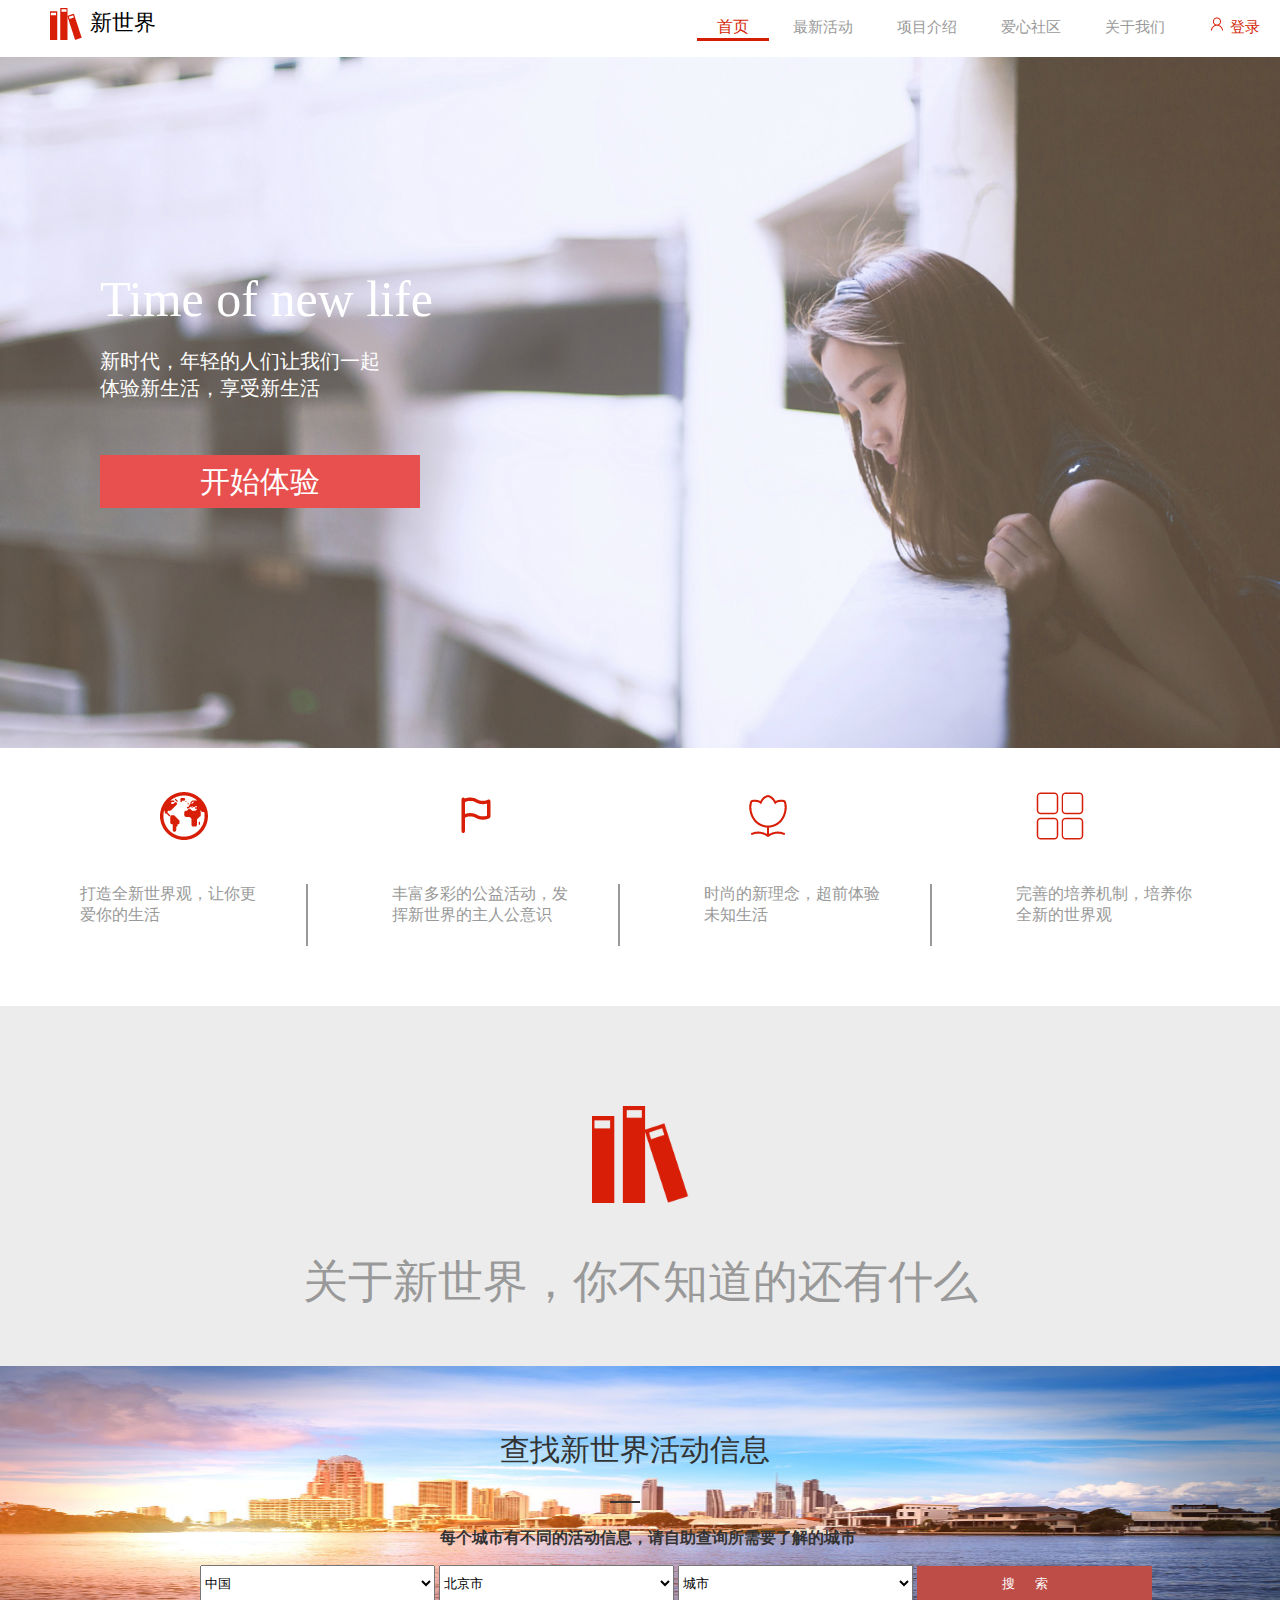
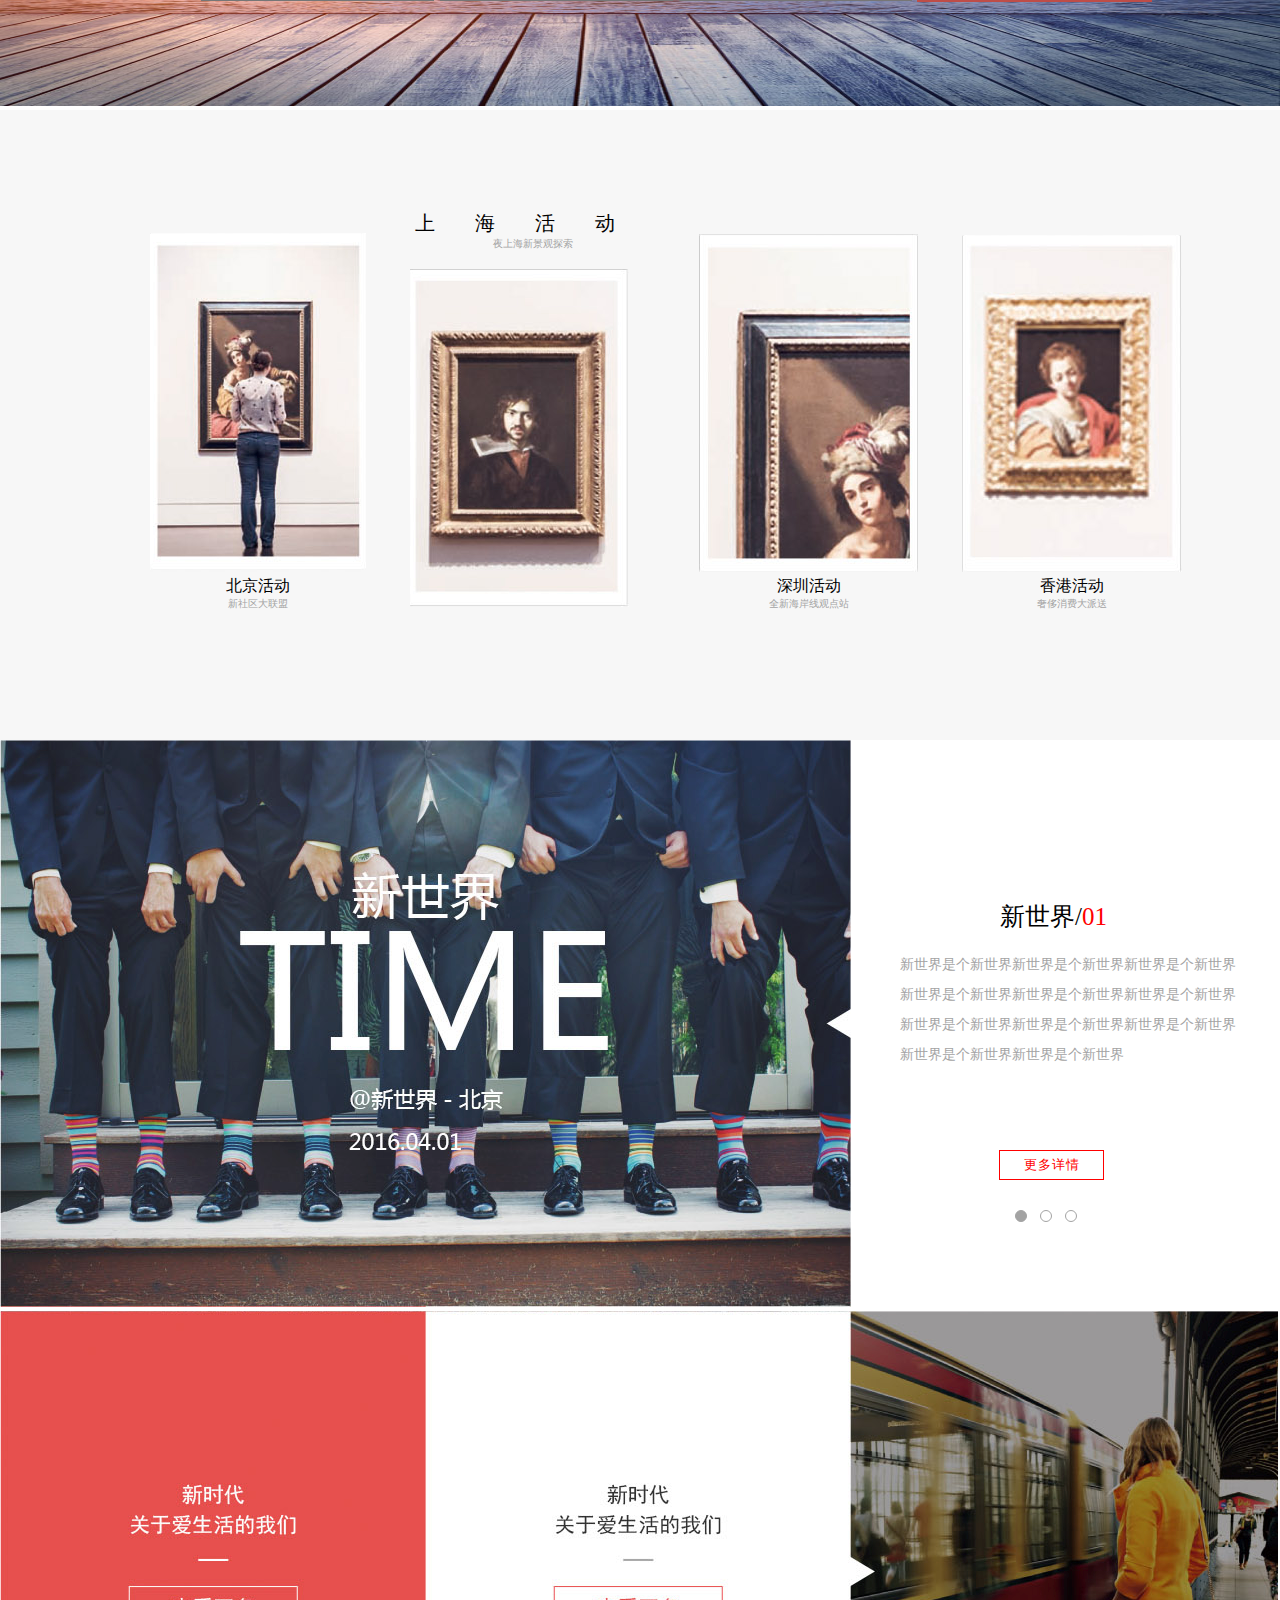
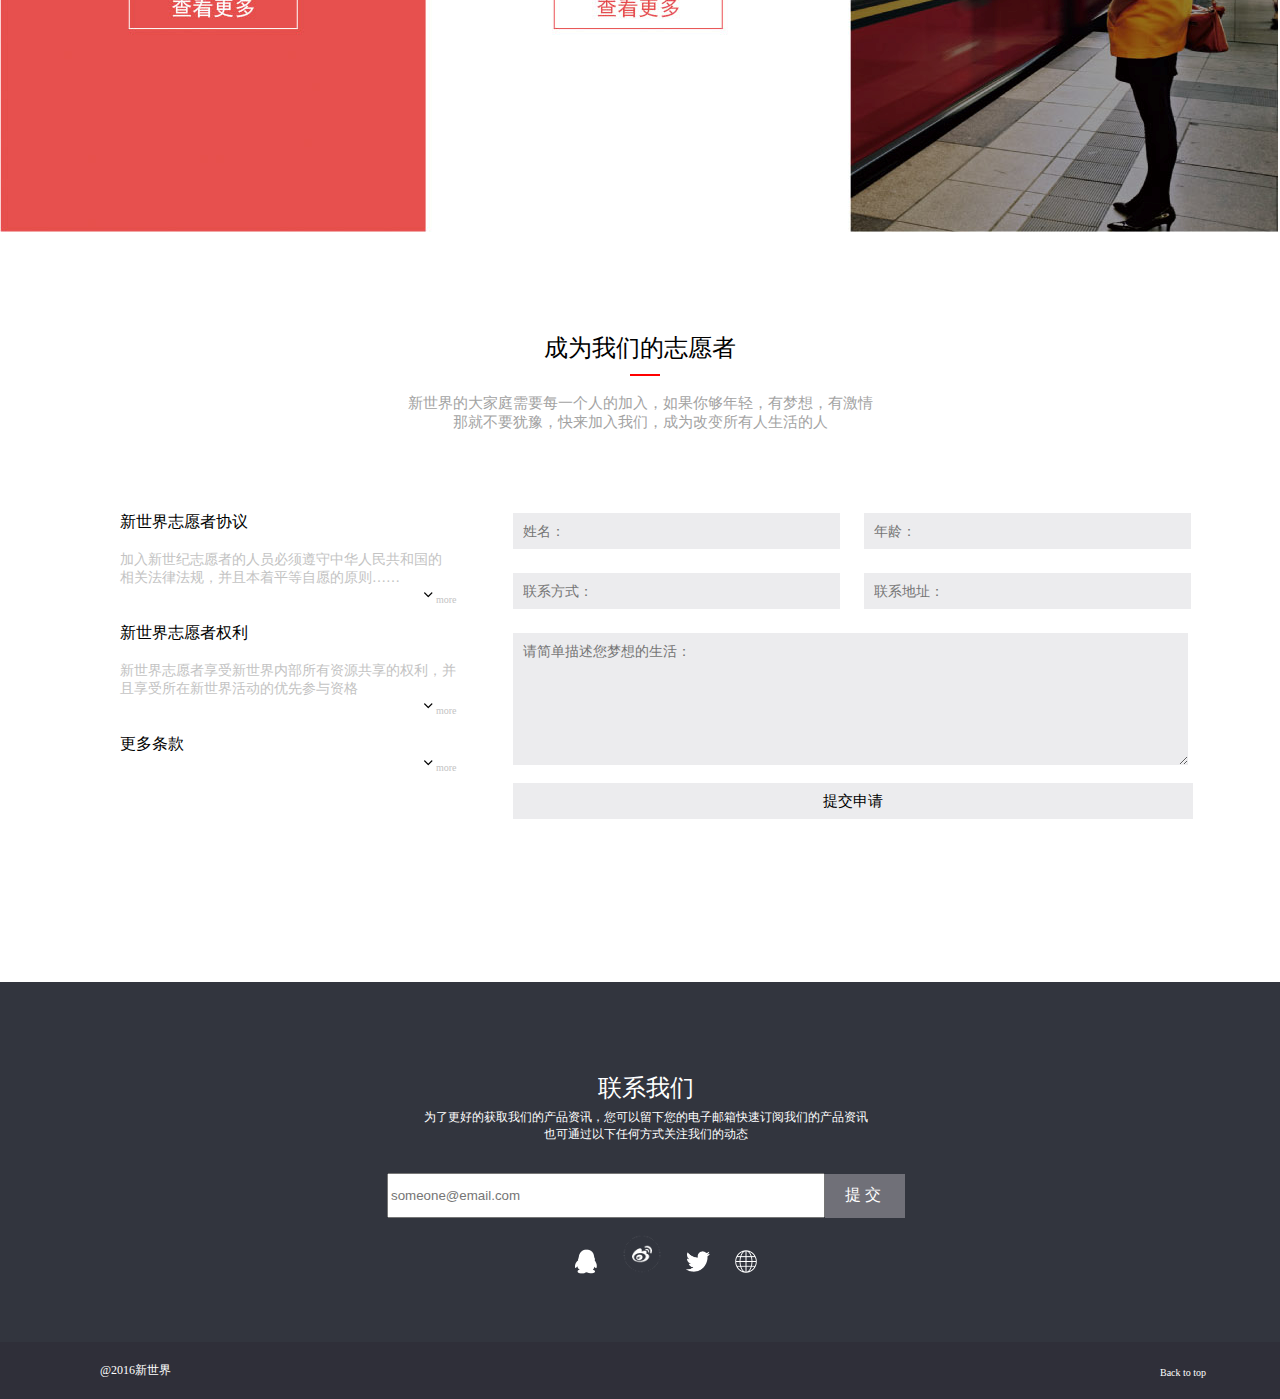
<file: mission_7/index.html>
<!DOCTYPE html>
<html lang="en">
<head>
	<meta charset="UTF-8">
	<title>新世界</title>
	<link rel="stylesheet" href="main.css">
</head>
<body>
	<div class="main">
		<div class="header">
			<img src="logo.png" alt="logo" class="logo"><span class="logo logo-word">新世界</span>
			<div class="nav">
				<ul class="nav-ul">
					<li class="home"><span class="home-word">首页</span></li>
					<li>最新活动</li>
					<li>项目介绍</li>
					<li>爱心社区</li>
					<li>关于我们</li>
					<li class="login"><img src="login.png" alt="login"><span class="login-word">登录</span></li>
				</ul>
			</div>
		</div>
		<div class="intro">
			<img src="mainpic.jpg" alt="mainpic" class="mainpic">
			<div class="word-block">
				<p class="mainpic-h">Time of new life</p>
				<p class="mainpic-p">新时代，年轻的人们让我们一起<br />体验新生活，享受新生活</p>
				<span class="mainpic-span">开始体验</span>
			</div>
			<div class="icon">
				<ul>
					<li><img src="map.png" alt="map"></li>
					<li><img src="banner.png" alt="banner"></li>
					<li><img src="flower.png" alt="flower"></li>
					<li><img src="grid.png" alt="grid"></li>
				</ul>
			</div>
			<div class="icon-word-block">
					<div class="icon-word">打造全新世界观，让你更爱你的生活</div>
					<div class="icon-word">丰富多彩的公益活动，发挥新世界的主人公意识</div>
					<div class="icon-word">时尚的新理念，超前体验未知生活</div>
					<div class="icon-word icon-word-noneborder">完善的培养机制，培养你全新的世界观</div>
			</div>
		</div>
		<div class="info">
			<div class="info-head">
				<img src="logo-lg.png" alt="logo">
				<p>关于新世界，你不知道的还有什么</p>
			</div>
			<div class="info-check">
				<img src="infopic.jpg" alt="infopic" class="infopic">
				<div class="info-check-word-block">
					<p class="info-check-word-block-p1">查找新世界活动信息</p>
					<div class="info-check-word-block-p2"></div>
					<p class="info-check-word-block-p3">每个城市有不同的活动信息，请自助查询所需要了解的城市</p>
					<div class="info-check-word-block-select">
						<select name="" id="">
							<option value="">中国</option>
						</select>
						<select name="" id="">
							<option value="">北京市</option>
							<option value="">天津市</option>
							<option value="">河北省</option>
							<option value="">陕西省</option>
							<option value="">内蒙古自治区</option>
							<option value="">辽宁省</option>
						</select>
						<select name="" id="">
							<option value="">城市</option>
						</select>
						<button>搜索</button>
					</div>
				</div>
			</div>

			<div class="info-activity">
				<div class="info-activity-subdiv">
					<img src="gallery01.jpg" alt="gallery01"><br />
					<div class="gallery01-h">北京活动</div><div class="gallery01-p">新社区大联盟</div>
				</div>
				<div class="info-activity-subdiv">
					<div class="gallery02-h">上海活动</div><div class="gallery02-p">夜上海新景观探索</div><br/>
					<img src="gallery02.jpg" alt="gallery02">
				</div>
				<div class="info-activity-subdiv">
					<img src="gallery03.jpg" alt="gallery03"><br/>
					<div class="gallery03-h">深圳活动</div><div class="gallery03-p">全新海岸线观点站</div>
				</div>
				<div class="info-activity-subdiv">
					<img src="gallery04.jpg" alt="gallery04"><br/>
					<div class="gallery04-h">香港活动</div><div class="gallery04-p">奢侈消费大派送</div>
				</div>
			</div>

			<div class="info-mainpromote">
				<img src="mainpromote.jpg" alt="mainpromotepic">
				<span class="mainpromote-describe">
					<span class="mainpromote-describe-h">新世界/<span style="color:red;">01</span></span><br/>
					<span class="mainpromote-describe-p">新世界是个新世界新世界是个新世界新世界是个新世界<br/>新世界是个新世界新世界是个新世界新世界是个新世界<br/>新世界是个新世界新世界是个新世界新世界是个新世界<br/>新世界是个新世界新世界是个新世界</span>
				</span>
				<button class="info-mainpromote-button">更多详情</button>
				<span class="dot"></span>
				<span class="emptydot1"></span>
				<span class="emptydot2"></span>
			</div>
			<div class="info-subpromote">
				<img src="subpromote.jpg" alt="subpromote">
			</div>
		</div>
		<div class="volunteer">
			<div class="volunteer-head">
				<span class="volunteer-head-h">成为我们的志愿者</span><br/>
				<span class="volunteer-head-line"></span><br/>
				<span class="volunteer-head-p">新世界的大家庭需要每一个人的加入，如果你够年轻，有梦想，有激情<br/>那就不要犹豫，快来加入我们，成为改变所有人生活的人</span>
			</div>

			<div class="volunteer-left">
				<span class="volunteer-left-top">
					<div class="volunteer-left-top-h">新世界志愿者协议</div><br/>
					<div class="volunteer-left-top-p">加入新世纪志愿者的人员必须遵守中华人民共和国的<br/>相关法律法规，并且本着平等自愿的原则……</div>
					<div class="volunteer-left-top-footer"><img class="xiala" src="下拉.png" alt="下拉">more</div><br/>
				</span>
				<span class="volunteer-left-middle">
					<div class="volunteer-left-top-h">新世界志愿者权利</div><br/>
					<div class="volunteer-left-top-p">新世界志愿者享受新世界内部所有资源共享的权利，并<br/>且享受所在新世界活动的优先参与资格</div>
					<div class="volunteer-left-top-footer"><img class="xiala" src="下拉.png" alt="下拉">more</div><br/>
				</span>
				<span class="volunteer-left-bottom">
					<div class="volunteer-left-top-h">更多条款</div>
					<div class="volunteer-left-top-footer"><img class="xiala" src="下拉.png" alt="下拉">more</div>
				</span>
			</div>

			<table>
				<tr>
					<td><input type="text" placeholder="姓名："></td>
					<td><input type="text" placeholder="年龄："></td>
				</tr>
				<tr>
					<td><input type="text" placeholder="联系方式："></td>
					<td><input type="text" placeholder="联系地址："></td>
				</tr>
				<tr>
					<td colspan="2"><textarea name="" id="" cols="50" rows="7" placeholder="请简单描述您梦想的生活："></textarea></td>
				</tr>
				<tr>
					<td colspan="2"><button>提交申请</button></td>
				</tr>
			</table>
		</div>
		<div class="contact">
			<div class="contact-wordblock">
				<div class="contact-h">联系我们</div>
				<div class="contact-p">为了更好的获取我们的产品资讯，您可以留下您的电子邮箱快速订阅我们的产品资讯<br/>也可通过以下任何方式关注我们的动态</div>
				<input class="contact-input" type="text" placeholder="someone@email.com"><button class="contact-button">提交</button>

				<ul>
					<li class="contact-li"><img class="contact-img" src="QQ.png" alt="qq"></li>
					<li class="contact-li"><img class="contact-img weibo" src="weibo.png" alt="weibo"></li>
					<li class="contact-li"><img class="contact-img" src="twitter.png" alt="twitter"></li>
					<li class="contact-li"><img class="contact-img" src="internet.png" alt="internet"></li>
				</ul>
			</div>

		</div>
		<div class="footer">
			<span class="footer-p1">@2016新世界</span>
			<span class="footer-p2">Back to top</span>
		</div>
	</div>
</body>
</html>
</file>
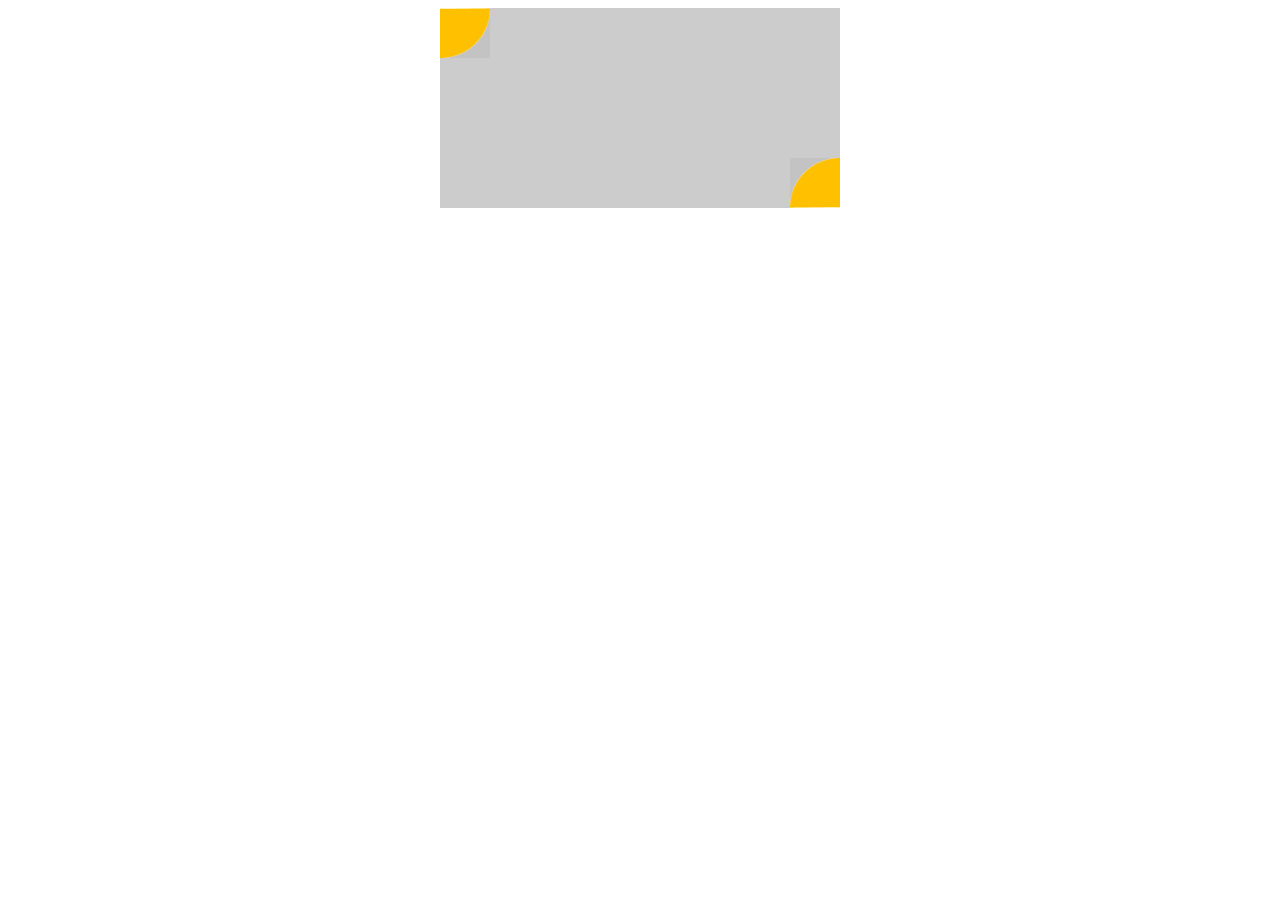
<file: mission_4.html>
<!DOCTYPE html>
<html lang="en">
<head>
	<meta charset="UTF-8">
	<title>task_1_4_1</title>

	<style>
		#container {
			background-color: #ccc;
			width: 400px;
			height: 200px;
			margin: auto;
			position: relative;
		}

		.img1 {
			position: absolute;
			left: 350px;
			top: 150px;
		}

		.img2 {
			position: absolute;
		}

		.img1,
		.img2 {
			width: 50px;
			height: 50px;
		}
	</style>
</head>
<body>
	<div id="container">
		<img src="001.jpg" alt="001" class="img1">
		<img src="002.jpg" alt="002" class="img2">
	</div>
</body>
</html>
</file>
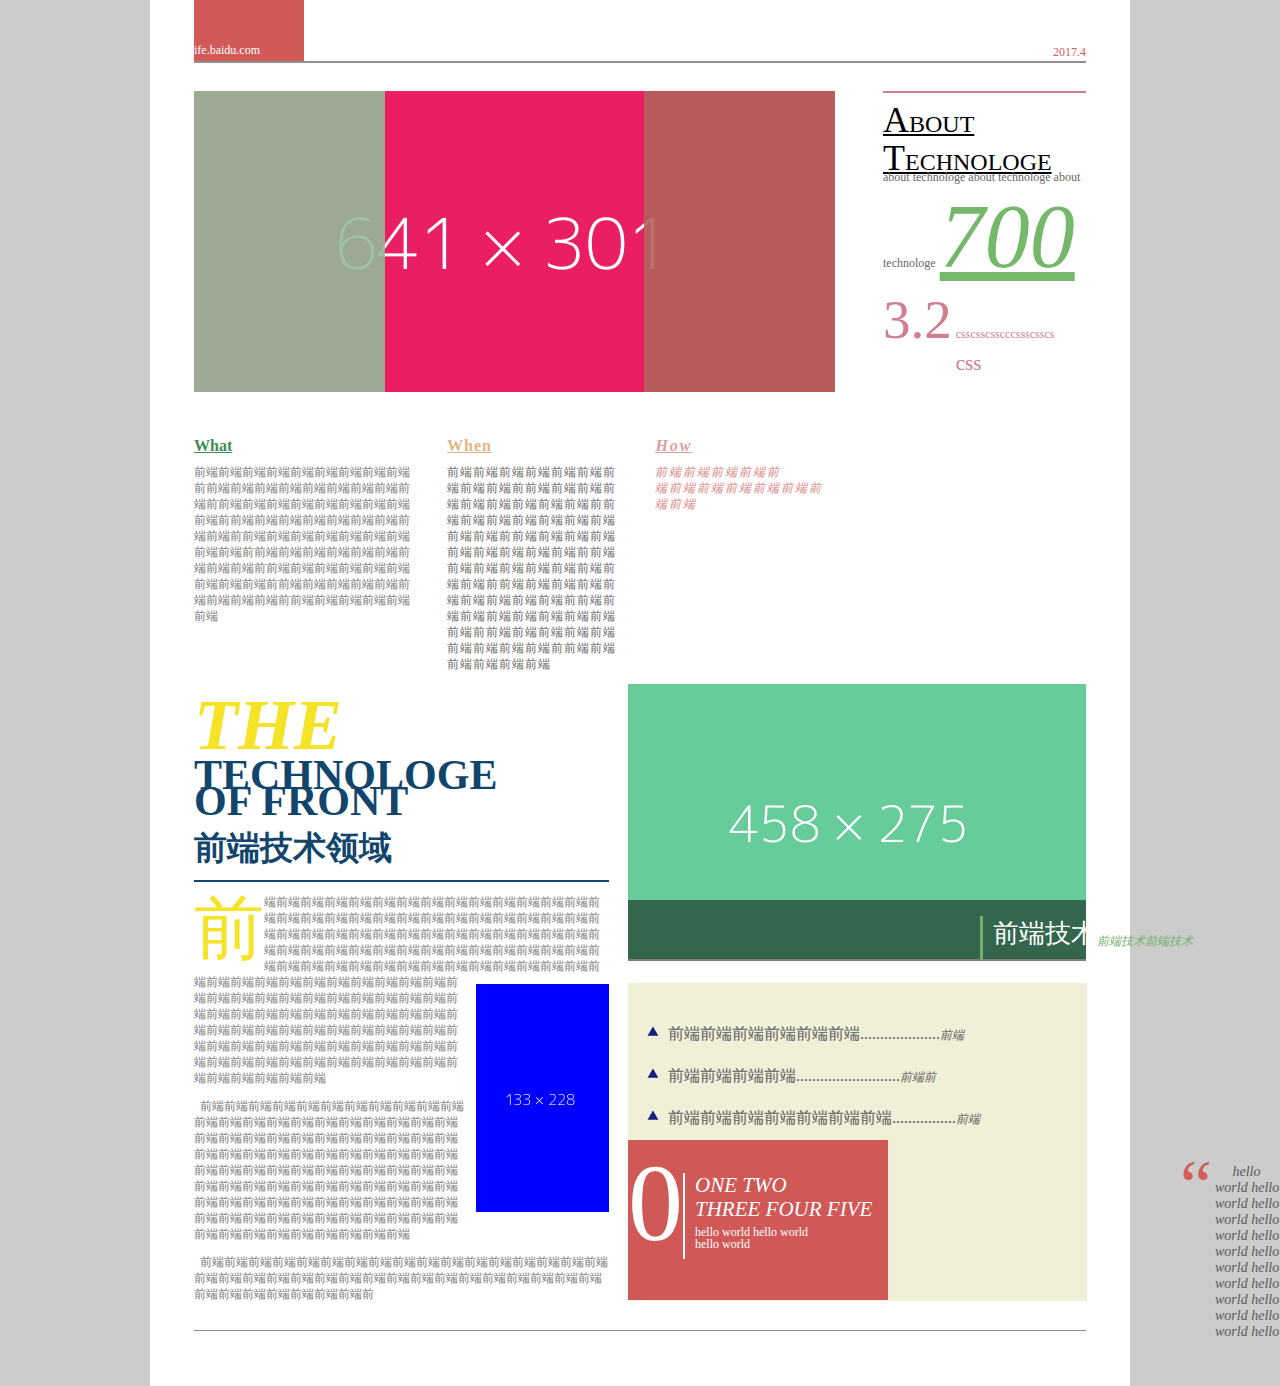
<file: mission_6/mission_6.html>
<!DOCTYPE html>
<html lang="en">
<head>
	<meta charset="UTF-8">
	<title>paper</title>
	<style>
		body {
			margin: 0;
			background-color: #ccc;
		}

		.background-container {
			background-color: white;
			width: 980px;
			height: 1386px;
			margin: 0 auto;
		}

		.content-container {
			width: 892px;
			height: 1386px;
			margin: 0 44px;
		}

		.header {
			position: relative;
		}

		.header-rec {
			display: block;
			width: 110px;
			height: 61px;
			background-color: #d15a59;
		}

		.header-line {
			display: block;
			width: 892px;
			height: 2px;
			background-color: #938e8c;
		}

		.header-lword {
			font-size: 12px;
			color: #ffffff;
			font-family: SimHei;
			line-height: 100px;
		}

		.header-rword {
			font-size: 12px;
			color: #d45d5c;
			font-family: SimHei;
			float: right;
			position: absolute;
			right: 0;
			top: 45px;
		}

		.top {
			margin-top: 28px;
			position: relative;
		}

		.top-lpic {
			display: block;
			width: 191px;
			height: 301px;
			background-color: #95b898;
			opacity: 0.9;
			position: absolute;
			top: 0px;
		}

		.top-rpic {
			display: block;
			width: 191px;
			height: 301px;
			background-color: #b2625e;
			opacity: 0.9;
			position: absolute;
			float: right;
			top: 0px;
			left: 450px;
		}

		.top-right {
			top: 0px;
			width: 203px;
			height: 301px;
			position: absolute;
			float: right;
			right: 0;
		}

		.top-line {
			display: block;
			width: 203px;
			height: 2px;
			background-color: #cc8091;
			float: right;
			position: absolute;
			top: 0px;
			right: 0px;
		}

		.top-h {
			font-size: 24px;
			color: #000000;
			font-family: "Microsoft YaHei";
			text-decoration: underline;
			line-height: 10px;
			margin-bottom: 0px;	
		}

		.top-h:first-letter {
			font-size: 1.5em;
		}

		.top-text_1 {
			font-size: 12px;
			color: #676767;
			font-family: "KaiTi";
			line-height: 10px;
			margin-top:0px;
		}

		.top-text_2 {
			font-size: 90px;
			color: #75b86b;
			font-family: "Microsoft YaHei";
			text-decoration: underline;
			font-style: oblique;
		}

		.top-text_3 {
			font-size: 55px;
			color: #cc8091;
			font-family: "Microsoft YaHei";
		}

		.top-text_4 {
			font-size: 21px;
			color: #cc8091;
			font-family: "Microsoft YaHei";
			position: absolute;
			top: 260px;
		}

		.top-text_5 {
			font-size: 12px;
			color: #cc8091;
			font-family: "Microsoft YaHei";
		}

		.middle {
			width: 100%;
			position: relative;
			overflow: hidden;
		}

		.col-4 {
			width: 25%;
			font-size: 12px;
			color: #767777;
			font-family: "SimSun";
			line-height: 16px;
			float: left;
			padding-right: 30px;
			
		}

		.middle-head1 {
			display: block;
			font-size: 16px;
			color: #418c59;
			font-family: "Microsoft YaHei";
			font-weight: bold;
			text-decoration: underline;
			margin: 30px 0 10px 0;
		}

		.col-31 {
			width: 20%;
			font-size: 12px;
			color: #231815;
			font-family: "Microsoft YaHei";
			line-height: 16px;
			opacity: 0.7;
			float: left;
			padding-right: 30px;
			letter-spacing: 1px;
		}

		.middle-head2 {
			display: block;
			font-size: 16px;
			color: #d2994f;
			font-family: "Microsoft YaHei";
			font-weight: bold;
			text-decoration: underline;
			margin: 30px 0 10px 0;
		}

		.col-32 {
			width: 20%;
			font-size: 12px;
			color: #cd4a48;
			font-family: "Microsoft YaHei";
			line-height: 16px;
			font-style: oblique;
			opacity: 0.7;
			float: left;
			padding-right: 30px;
			letter-spacing: 2px;
		}

		.middle-head3 {
			display: block;
			font-size: 16px;
			color: #cc7680;
			font-family: "Microsoft YaHei";
			font-weight: bold;
			text-decoration: underline;
			margin: 30px 0 10px 0;
		}

		.bottom-left {
			width: 415px;
			float: left;
		}

		.the {
			font-size: 72px;
			color: #f5e327;
			font-family: "SimHei";
			font-weight: bold;
			font-style: oblique;
		}

		.after-the {
			font-size: 42px;
			color: #11456b;
			font-family: "SimHei";
			font-weight: bold;
			line-height: 16px;
		}

		.after-after-the {
			font-size: 33px;
			color: #11456b;
			font-family: "SimHei";
			font-weight: bold;
			margin-top: 7px;
			margin-bottom: 9px;
		}

		.bottom {
		}

		.bottom-left-line {
			display: block;
			width: 415px;
			height: 2px;
			background-color: #11456b;
		}

		.bottom-left-p {
			font-size: 12px;
			color: #767777;
			font-family: "SimSun";
			line-height: 16px;
		}

		.bottom-left-p-large {
			font-size: 70px;
			font-family: "Microsoft YaHei";
			color: #f5e327;
			float: left;
			line-height: 1em;
		}

		.bottom-left-pic {
			float: right;
			top: -100px;
			margin: 10px 0 10px 10px;
		}

		.bottom-right {
			float: right;
			width: 458px;
		}

		.bottom-right-onpic {
			display: block;
			width: 458px;
			height: 61px;
			background-color: #000000;
			opacity: 0.5;
			position: absolute;
			top: 900px;
		}

		.bottom-right-onpic-word {
			position: absolute;
			top: 900px;
			left: 980px;
		}

		.bottom-right-onpic-word-line {
			display: block;
			width: 3px;
			height: 44px;
			background-color: #72b16a;
			float: left;
		}

		.bottom-right-onpic-word-h1 {
			display: block;
			font-size: 26px;
			color: #ffffff;
			font-family: "Microsoft YaHei";
			float: left;
			margin-left: 10px;
		}

		.bottom-right-onpic-word-h2 {
			font-size: 12px;
			color: #72b16a;
			font-style: oblique;
			font-family: "Microsoft YaHei";
			letter-spacing: 140%;
			float: left;
			line-height: 50px;
		}

		.bottom-right-bottom {
			margin-top: 20px;
			width: 459px;
			height: 318px;
			background-color: #f0f0d9;
		}

		.bottom-right-bottom-ul {
			position: absolute;
			margin-top: 20px;
		}

		.bottom-right-bottom-li {
			list-style-image: url(triangle.png);
			font-size: 16px;
			color: #5a5b5b;
			font-family: "SimSun";
			margin: 20px 0;
		}

		.bottom-right-bottom-afterli {
			font-size: 12px;
			color: #5a5b5b;
			font-family: "SimSun";
			font-style: oblique;
		}

		.bottom-right-bottom-square {
			width: 260px;
			height: 160px;
			background-color: #d05958;
			position: absolute;
			margin-top: 157px;
			float: left;
		}

		.bottom-square-0 {
			font-size: 110px;
			color: #ffffff;
			font-family: "Microsoft YaHei";
			float: left;
		}

		.bottom-square-pipeline {
			width: 2px;
			height: 86px;
			background-color: #ffffff;
			display: block;
			float: left;
			margin-top: 33px;
		}

		.bottom-square-num {
			font-size: 21px;
			color: #ffffff;
			font-family: "SimHei";
			font-style: oblique;
			line-height: 24px;
			float: left;
			margin-top: 33px;
			margin-left: 10px;
		}

		.bottom-square-helloworld {
			font-size: 12px;
			font-family: "SimHei";
			color: #ffffff;
			line-height: 12px;
			float: left;
			margin-top: 5px;
			margin-left: 10px;
		}

		.helloworld {
			font-size: 14px;
			color: #5a5b5b;
			font-family: "SimHei";
			font-style: oblique;
			line-height: 16px;
			position: absolute;
			top: 1150px;
			left: 1215px;
		}

		.yinhao-1 {
			font-size: 72px;
			color: #d45d5c;
			font-family: "SimHei";
			position: absolute;
			top: 1145px;
			left: 1180px;
		}

		.yinhao-2 {
			font-size: 72px;
			color: #d45d5c;
			font-family: "SimHei";
			position: absolute;
			top: 1245px;
			left: 1350px;
		}

		.footer-line {
			display: block;
			width: 892px;
			height: 1px;
			background-color: #938e8c;
			position: absolute;
			top: 1330px;
		}

		.footer-word {
			font-size: 12px;
			color: #d45d5c;
			font-family: "SimHei";
			position: absolute;
			top: 1332px;
			left: 1320px;
		}
	</style>
</head>
<body>
	<div class="background-container">
		<div class="content-container">
			<div class="header">
				<span class="header-rec">
					<span class="header-lword">ife.baidu.com</span>
				</span>
				<span class="header-rword">2017.4</span>
				<span class="header-line"></span>
			</div>
			<div class="top">
				<div class="top-pic">
					<img src="001.png" alt="001.png">
					<span class="top-lpic"></span>
					<span class="top-rpic"></span>
				</div>
				<span class="top-line"></span>
				<div class="top-right">
					<p class="top-h">ABOUT</p>
					<p class="top-h">TECHNOLOGE</p>
					<span class="top-text_1">about technologe about technologe about technologe</span>
					<span class="top-text_2">700</span>
					<span class="top-text_3">3.2</span>
					<span class="top-text_4">css</span>
					<span class="top-text_5">csscsscsscccssscsscs</span>
				</div>
			</div>
			<div class="middle">
				<p class="col-4"><span class="middle-head1">What</span>前端前端前端前端前端前端前端前端前端前前端前端前端前端前端前端前端前端前端前前端前端前端前端前端前端前端前端前端前前端前端前端前端前端前端前端前端前端前前端前端前端前端前端前端前端前端前端前前端前端前端前端前端前端前端前端前端前前端前端前端前端前端前端前端前端前端前前端前端前端前端前端前端前端前端前端前前端前端前端前端前端前端</p>
				<p class="col-31"><span class="middle-head2">When</span>前端前端前端前端前端前端前端前端前端前前端前端前端前端前端前端前端前端前端前前端前端前端前端前端前端前端前端前端前前端前端前端前端前端前端前端前端前端前前端前端前端前端前端前端前端前端前端前前端前端前端前端前端前端前端前端前端前前端前端前端前端前端前端前端前端前端前前端前端前端前端前端前端前端前端前端前前端前端前端前端前端前端</p>
				<p class="col-32"><span class="middle-head3">How</span>前端前端前端前端前<br/>端前端前端前端前端前端前端前端</p>
			</div>
			<div class="bottom">
				<div class="bottom-left">
					<span class="the">THE </span><span class="after-the">TECHNOLOGE <br />OF FRONT</span>
					<p class="after-after-the">前端技术领域</p>
					<span class="bottom-left-line"></span>
					<p class="bottom-left-p"><span class="bottom-left-p-large">前</span>端前端前端前端前端前端前端前端前端前端前端前端前端前端前端前端前端前端前端前端前端前端前端前端前端前端前端前端前端前端前端前端前端前端前端前端前端前端前端前端前端前端前端前端前端前端前端前端前端前端前端前端前端前端前端前端前端前端前端前端前端前端前端前端前端前端前端前端前端前端前端前端前端<img class="bottom-left-pic" src="003.png" alt="003.png">前端前端前端前端前端前端前端前端前端前端前端前端前端前端前端前端前端前端前端前端前端前端前端前端前端前端前端前端前端前端前端前端前端前端前端前端前端前端前端前端前端前端前端前端前端前端前端前端前端前端前端前端前端前端前端前端前端前端前端前端前端前端前端前端前端前端前端前端前端</p>
					<p class="bottom-left-p">&nbsp;&nbsp;前端前端前端前端前端前端前端前端前端前端前端前端前端前端前端前端前端前端前端前端前端前端前端前端前端前端前端前端前端前端前端前端前端前端前端前端前端前端前端前端前端前端前端前端前端前端前端前端前端前端前端前端前端前端前端前端前端前端前端前端前端前端前端前端前端前端前端前端前端前端前端前端前端前端前端前端前端前端前端前端前端前端前端前端前端前端前端前端前端前端前端前端前端前端前端前端前端</p>
					<p class="bottom-left-p">&nbsp;&nbsp;前端前端前端前端前端前端前端前端前端前端前端前端前端前端前端前端前端前端前端前端前端前端前端前端前端前端前端前端前端前端前端前端前端前端前端前端前端前端前端前端前端前</p>
				</div>
				<div class="bottom-right">
					<img src="002.png" alt="002.png">
					<span class="bottom-right-onpic"></span>
					<p class="bottom-right-onpic-word"><span class="bottom-right-onpic-word-line"></span><span class="bottom-right-onpic-word-h1">前端技术</span><span class="bottom-right-onpic-word-h2">前端技术前端技术</span></p>

					<div class="bottom-right-bottom">
						<ul class="bottom-right-bottom-ul">
							<li class="bottom-right-bottom-li">前端前端前端前端前端前端....................<span class="bottom-right-bottom-afterli">前端</span></li>
							<li class="bottom-right-bottom-li">前端前端前端前端..........................<span class="bottom-right-bottom-afterli">前端前</span></li>
							<li class="bottom-right-bottom-li">前端前端前端前端前端前端前端................<span class="bottom-right-bottom-afterli">前端</span></li>
						</ul>

						<div class="bottom-right-bottom-square">
							<span class="bottom-square-0">0</span>
							<span class="bottom-square-pipeline"></span>
							<span class="bottom-square-num">ONE TWO <br />THREE FOUR FIVE</span>
							<span class="bottom-square-helloworld">hello world hello world <br />hello world</span>
						</div>
							<p class="helloworld">&nbsp;&nbsp;&nbsp;&nbsp;&nbsp;hello world hello <br/>world hello world hello <br/>world hello world hello <br/>world hello world hello <br/>world hello world hello <br/>world hello</p>
							<span class="yinhao-1">“</span>
							<span class="yinhao-2">”</span>
					</div>
				</div>
			</div>
			<div class="footer">
				<span class="footer-line"></span>
				<span class="footer-word">ife.baidu.com</span>
			</div>
		</div>
	</div>
</body>
</html>
</file>
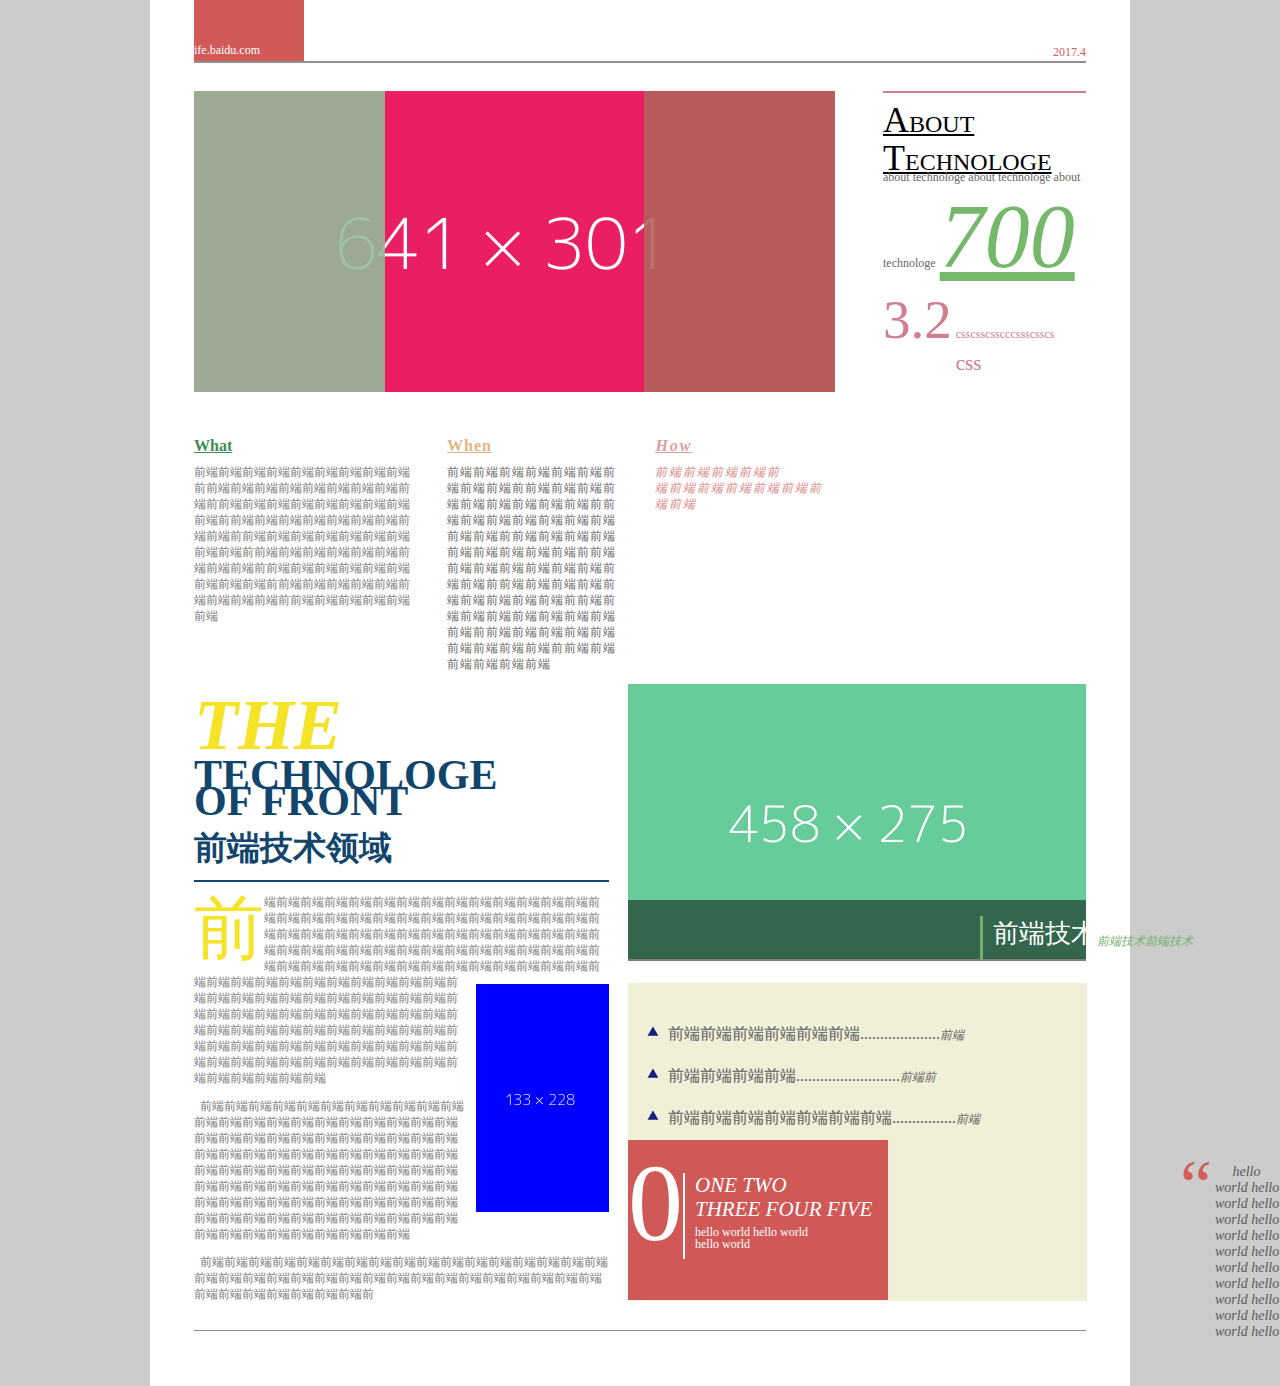
<file: mission_6/paper.html>
<!DOCTYPE html>
<html lang="en">
<head>
	<meta charset="UTF-8">
	<title>paper</title>
	<style>
		body {
			margin: 0;
			background-color: #ccc;
		}

		.background-container {
			background-color: white;
			width: 980px;
			height: 1386px;
			margin: 0 auto;
		}

		.content-container {
			width: 892px;
			height: 1386px;
			margin: 0 44px;
		}

		.header {
			position: relative;
		}

		.header-rec {
			display: block;
			width: 110px;
			height: 61px;
			background-color: #d15a59;
		}

		.header-line {
			display: block;
			width: 892px;
			height: 2px;
			background-color: #938e8c;
		}

		.header-lword {
			font-size: 12px;
			color: #ffffff;
			font-family: SimHei;
			line-height: 100px;
		}

		.header-rword {
			font-size: 12px;
			color: #d45d5c;
			font-family: SimHei;
			float: right;
			position: absolute;
			right: 0;
			top: 45px;
		}

		.top {
			margin-top: 28px;
			position: relative;
		}

		.top-lpic {
			display: block;
			width: 191px;
			height: 301px;
			background-color: #95b898;
			opacity: 0.9;
			position: absolute;
			top: 0px;
		}

		.top-rpic {
			display: block;
			width: 191px;
			height: 301px;
			background-color: #b2625e;
			opacity: 0.9;
			position: absolute;
			float: right;
			top: 0px;
			left: 450px;
		}

		.top-right {
			top: 0px;
			width: 203px;
			height: 301px;
			position: absolute;
			float: right;
			right: 0;
		}

		.top-line {
			display: block;
			width: 203px;
			height: 2px;
			background-color: #cc8091;
			float: right;
			position: absolute;
			top: 0px;
			right: 0px;
		}

		.top-h {
			font-size: 24px;
			color: #000000;
			font-family: "Microsoft YaHei";
			text-decoration: underline;
			line-height: 10px;
			margin-bottom: 0px;	
		}

		.top-h:first-letter {
			font-size: 1.5em;
		}

		.top-text_1 {
			font-size: 12px;
			color: #676767;
			font-family: "KaiTi";
			line-height: 10px;
			margin-top:0px;
		}

		.top-text_2 {
			font-size: 90px;
			color: #75b86b;
			font-family: "Microsoft YaHei";
			text-decoration: underline;
			font-style: oblique;
		}

		.top-text_3 {
			font-size: 55px;
			color: #cc8091;
			font-family: "Microsoft YaHei";
		}

		.top-text_4 {
			font-size: 21px;
			color: #cc8091;
			font-family: "Microsoft YaHei";
			position: absolute;
			top: 260px;
		}

		.top-text_5 {
			font-size: 12px;
			color: #cc8091;
			font-family: "Microsoft YaHei";
		}

		.middle {
			width: 100%;
			position: relative;
			overflow: hidden;
		}

		.col-4 {
			width: 25%;
			font-size: 12px;
			color: #767777;
			font-family: "SimSun";
			line-height: 16px;
			float: left;
			padding-right: 30px;
			
		}

		.middle-head1 {
			display: block;
			font-size: 16px;
			color: #418c59;
			font-family: "Microsoft YaHei";
			font-weight: bold;
			text-decoration: underline;
			margin: 30px 0 10px 0;
		}

		.col-31 {
			width: 20%;
			font-size: 12px;
			color: #231815;
			font-family: "Microsoft YaHei";
			line-height: 16px;
			opacity: 0.7;
			float: left;
			padding-right: 30px;
			letter-spacing: 1px;
		}

		.middle-head2 {
			display: block;
			font-size: 16px;
			color: #d2994f;
			font-family: "Microsoft YaHei";
			font-weight: bold;
			text-decoration: underline;
			margin: 30px 0 10px 0;
		}

		.col-32 {
			width: 20%;
			font-size: 12px;
			color: #cd4a48;
			font-family: "Microsoft YaHei";
			line-height: 16px;
			font-style: oblique;
			opacity: 0.7;
			float: left;
			padding-right: 30px;
			letter-spacing: 2px;
		}

		.middle-head3 {
			display: block;
			font-size: 16px;
			color: #cc7680;
			font-family: "Microsoft YaHei";
			font-weight: bold;
			text-decoration: underline;
			margin: 30px 0 10px 0;
		}

		.bottom-left {
			width: 415px;
			float: left;
		}

		.the {
			font-size: 72px;
			color: #f5e327;
			font-family: "SimHei";
			font-weight: bold;
			font-style: oblique;
		}

		.after-the {
			font-size: 42px;
			color: #11456b;
			font-family: "SimHei";
			font-weight: bold;
			line-height: 16px;
		}

		.after-after-the {
			font-size: 33px;
			color: #11456b;
			font-family: "SimHei";
			font-weight: bold;
			margin-top: 7px;
			margin-bottom: 9px;
		}

		.bottom {
		}

		.bottom-left-line {
			display: block;
			width: 415px;
			height: 2px;
			background-color: #11456b;
		}

		.bottom-left-p {
			font-size: 12px;
			color: #767777;
			font-family: "SimSun";
			line-height: 16px;
		}

		.bottom-left-p-large {
			font-size: 70px;
			font-family: "Microsoft YaHei";
			color: #f5e327;
			float: left;
			line-height: 1em;
		}

		.bottom-left-pic {
			float: right;
			top: -100px;
			margin: 10px 0 10px 10px;
		}

		.bottom-right {
			float: right;
			width: 458px;
		}

		.bottom-right-onpic {
			display: block;
			width: 458px;
			height: 61px;
			background-color: #000000;
			opacity: 0.5;
			position: absolute;
			top: 900px;
		}

		.bottom-right-onpic-word {
			position: absolute;
			top: 900px;
			left: 980px;
		}

		.bottom-right-onpic-word-line {
			display: block;
			width: 3px;
			height: 44px;
			background-color: #72b16a;
			float: left;
		}

		.bottom-right-onpic-word-h1 {
			display: block;
			font-size: 26px;
			color: #ffffff;
			font-family: "Microsoft YaHei";
			float: left;
			margin-left: 10px;
		}

		.bottom-right-onpic-word-h2 {
			font-size: 12px;
			color: #72b16a;
			font-style: oblique;
			font-family: "Microsoft YaHei";
			letter-spacing: 140%;
			float: left;
			line-height: 50px;
		}

		.bottom-right-bottom {
			margin-top: 20px;
			width: 459px;
			height: 318px;
			background-color: #f0f0d9;
		}

		.bottom-right-bottom-ul {
			position: absolute;
			margin-top: 20px;
		}

		.bottom-right-bottom-li {
			list-style-image: url(triangle.png);
			font-size: 16px;
			color: #5a5b5b;
			font-family: "SimSun";
			margin: 20px 0;
		}

		.bottom-right-bottom-afterli {
			font-size: 12px;
			color: #5a5b5b;
			font-family: "SimSun";
			font-style: oblique;
		}

		.bottom-right-bottom-square {
			width: 260px;
			height: 160px;
			background-color: #d05958;
			position: absolute;
			margin-top: 157px;
			float: left;
		}

		.bottom-square-0 {
			font-size: 110px;
			color: #ffffff;
			font-family: "Microsoft YaHei";
			float: left;
		}

		.bottom-square-pipeline {
			width: 2px;
			height: 86px;
			background-color: #ffffff;
			display: block;
			float: left;
			margin-top: 33px;
		}

		.bottom-square-num {
			font-size: 21px;
			color: #ffffff;
			font-family: "SimHei";
			font-style: oblique;
			line-height: 24px;
			float: left;
			margin-top: 33px;
			margin-left: 10px;
		}

		.bottom-square-helloworld {
			font-size: 12px;
			font-family: "SimHei";
			color: #ffffff;
			line-height: 12px;
			float: left;
			margin-top: 5px;
			margin-left: 10px;
		}

		.helloworld {
			font-size: 14px;
			color: #5a5b5b;
			font-family: "SimHei";
			font-style: oblique;
			line-height: 16px;
			position: absolute;
			top: 1150px;
			left: 1215px;
		}

		.yinhao-1 {
			font-size: 72px;
			color: #d45d5c;
			font-family: "SimHei";
			position: absolute;
			top: 1145px;
			left: 1180px;
		}

		.yinhao-2 {
			font-size: 72px;
			color: #d45d5c;
			font-family: "SimHei";
			position: absolute;
			top: 1245px;
			left: 1350px;
		}

		.footer-line {
			display: block;
			width: 892px;
			height: 1px;
			background-color: #938e8c;
			position: absolute;
			top: 1330px;
		}

		.footer-word {
			font-size: 12px;
			color: #d45d5c;
			font-family: "SimHei";
			position: absolute;
			top: 1332px;
			left: 1320px;
		}
	</style>
</head>
<body>
	<div class="background-container">
		<div class="content-container">
			<div class="header">
				<span class="header-rec">
					<span class="header-lword">ife.baidu.com</span>
				</span>
				<span class="header-rword">2017.4</span>
				<span class="header-line"></span>
			</div>
			<div class="top">
				<div class="top-pic">
					<img src="001.png" alt="001.png">
					<span class="top-lpic"></span>
					<span class="top-rpic"></span>
				</div>
				<span class="top-line"></span>
				<div class="top-right">
					<p class="top-h">ABOUT</p>
					<p class="top-h">TECHNOLOGE</p>
					<span class="top-text_1">about technologe about technologe about technologe</span>
					<span class="top-text_2">700</span>
					<span class="top-text_3">3.2</span>
					<span class="top-text_4">css</span>
					<span class="top-text_5">csscsscsscccssscsscs</span>
				</div>
			</div>
			<div class="middle">
				<p class="col-4"><span class="middle-head1">What</span>前端前端前端前端前端前端前端前端前端前前端前端前端前端前端前端前端前端前端前前端前端前端前端前端前端前端前端前端前前端前端前端前端前端前端前端前端前端前前端前端前端前端前端前端前端前端前端前前端前端前端前端前端前端前端前端前端前前端前端前端前端前端前端前端前端前端前前端前端前端前端前端前端前端前端前端前前端前端前端前端前端前端</p>
				<p class="col-31"><span class="middle-head2">When</span>前端前端前端前端前端前端前端前端前端前前端前端前端前端前端前端前端前端前端前前端前端前端前端前端前端前端前端前端前前端前端前端前端前端前端前端前端前端前前端前端前端前端前端前端前端前端前端前前端前端前端前端前端前端前端前端前端前前端前端前端前端前端前端前端前端前端前前端前端前端前端前端前端前端前端前端前前端前端前端前端前端前端</p>
				<p class="col-32"><span class="middle-head3">How</span>前端前端前端前端前<br/>端前端前端前端前端前端前端前端</p>
			</div>
			<div class="bottom">
				<div class="bottom-left">
					<span class="the">THE </span><span class="after-the">TECHNOLOGE <br />OF FRONT</span>
					<p class="after-after-the">前端技术领域</p>
					<span class="bottom-left-line"></span>
					<p class="bottom-left-p"><span class="bottom-left-p-large">前</span>端前端前端前端前端前端前端前端前端前端前端前端前端前端前端前端前端前端前端前端前端前端前端前端前端前端前端前端前端前端前端前端前端前端前端前端前端前端前端前端前端前端前端前端前端前端前端前端前端前端前端前端前端前端前端前端前端前端前端前端前端前端前端前端前端前端前端前端前端前端前端前端前端<img class="bottom-left-pic" src="003.png" alt="003.png">前端前端前端前端前端前端前端前端前端前端前端前端前端前端前端前端前端前端前端前端前端前端前端前端前端前端前端前端前端前端前端前端前端前端前端前端前端前端前端前端前端前端前端前端前端前端前端前端前端前端前端前端前端前端前端前端前端前端前端前端前端前端前端前端前端前端前端前端前端</p>
					<p class="bottom-left-p">&nbsp;&nbsp;前端前端前端前端前端前端前端前端前端前端前端前端前端前端前端前端前端前端前端前端前端前端前端前端前端前端前端前端前端前端前端前端前端前端前端前端前端前端前端前端前端前端前端前端前端前端前端前端前端前端前端前端前端前端前端前端前端前端前端前端前端前端前端前端前端前端前端前端前端前端前端前端前端前端前端前端前端前端前端前端前端前端前端前端前端前端前端前端前端前端前端前端前端前端前端前端前端</p>
					<p class="bottom-left-p">&nbsp;&nbsp;前端前端前端前端前端前端前端前端前端前端前端前端前端前端前端前端前端前端前端前端前端前端前端前端前端前端前端前端前端前端前端前端前端前端前端前端前端前端前端前端前端前</p>
				</div>
				<div class="bottom-right">
					<img src="002.png" alt="002.png">
					<span class="bottom-right-onpic"></span>
					<p class="bottom-right-onpic-word"><span class="bottom-right-onpic-word-line"></span><span class="bottom-right-onpic-word-h1">前端技术</span><span class="bottom-right-onpic-word-h2">前端技术前端技术</span></p>

					<div class="bottom-right-bottom">
						<ul class="bottom-right-bottom-ul">
							<li class="bottom-right-bottom-li">前端前端前端前端前端前端....................<span class="bottom-right-bottom-afterli">前端</span></li>
							<li class="bottom-right-bottom-li">前端前端前端前端..........................<span class="bottom-right-bottom-afterli">前端前</span></li>
							<li class="bottom-right-bottom-li">前端前端前端前端前端前端前端................<span class="bottom-right-bottom-afterli">前端</span></li>
						</ul>

						<div class="bottom-right-bottom-square">
							<span class="bottom-square-0">0</span>
							<span class="bottom-square-pipeline"></span>
							<span class="bottom-square-num">ONE TWO <br />THREE FOUR FIVE</span>
							<span class="bottom-square-helloworld">hello world hello world <br />hello world</span>
						</div>
							<p class="helloworld">&nbsp;&nbsp;&nbsp;&nbsp;&nbsp;hello world hello <br/>world hello world hello <br/>world hello world hello <br/>world hello world hello <br/>world hello world hello <br/>world hello</p>
							<span class="yinhao-1">“</span>
							<span class="yinhao-2">”</span>
					</div>
				</div>
			</div>
			<div class="footer">
				<span class="footer-line"></span>
				<span class="footer-word">ife.baidu.com</span>
			</div>
		</div>
	</div>
</body>
</html>
</file>
<file: mission_7/main.css>
body {
	margin: 0;
	padding: 0;
	background-color: #000000;
}

.main {
	width: 1280px;
	margin: 0 auto;
	position: relative;
	background-color: #ffffff;
	overflow: hidden;
}

header {
	width: 100%;
	height: 55px;
}

.logo {
	float: left;
	margin: 8px 0;
	padding-left: 50px;
}

.logo-word {
	font-size: 22px;
	padding-left: 8px;
}

.nav-ul {
	list-style-type: none;
	float: right;
	display: inline;
}

.nav-ul li {
	display: inline-block;
	padding: 0px 20px;
	color: #999999;
	font-size: 15px;
}

.login-word {
	color: #d51d05;
	padding-left: 5px;
}

.home {
	border-bottom: 3px solid #d51d05;
	/* height: 30px; */
}

.home-word {
	color: #d51d05;
	font-size: 16px;
}

.mainpic {
	width: 1280px;
	height: 691px;
}

.word-block {
	position: absolute;
	top: 220px;
	left: 100px;
	color: #ffffff;
}

.mainpic-h {
	font-size: 50px;
	height: 28px;
}

.mainpic-p {
	font-size: 20px;
	margin-bottom: 60px;
}

.mainpic-span {
	font-size: 30px;
	width: 330px;
	height: 63px;
	background-color: #e7504e;
	padding: 10px 100px;
}

.icon ul {
	list-style-type: none;
	display: inline;
}

.icon ul li {
	display: inline-block;
	padding: 40px 120px;
}

.icon-word-block {
	display: inline;
}

.icon-word {
	display: inline-block;
	width: 176px;
	
	padding: 0px 50px 20px 80px;
	color: #999999;
	border-right: 2px solid #999999;
}

.icon-word-noneborder {
	border: none;
}

.info-head {
	width: 1280px;
	height: 360px;
	background-color: #ececec;
	margin-top: 60px;
	text-align: center;
}

.info-head img {
	width: 97px;
	height: 97px;
	padding-top: 100px;
}

.info-head p {
	color: #999999;
	font-size: 45px;
}

.infopic {
	width: 1280px;
	height: 340px;
}

.info-check-word-block {
	position: absolute;
	top: 1400px;
	left: 500px;
	color: #333333;
}

.info-check-word-block-p1 {
	font-size: 30px;
}

.info-check-word-block-p2 {
	width: 30px;
	height: 2px;
	background-color: #333333;
	margin-left: 110px;
}

.info-check-word-block-p3 {
	font-weight: bold;
	margin-top: 25px;
	margin-left: -60px;
}

.info-check-word-block-select {
	margin-left: -300px;
}

select {
	width: 235px;
	height: 36px;
}

button {
	width: 235px;
	height: 36px;
	background-color: #be4d48;
	color: #ffffff;
	letter-spacing: 20px;
	border: 0;
}

.info-activity {
	width: 1280px;
	height: 530px;
	background-color: #f7f7f7;
	padding-top: 100px;
	padding-left: 150px;
}

.info-activity-subdiv {
	display: inline-block;
	padding-right: 40px;
}

.gallery01-h,
.gallery02-h,
.gallery03-h,
.gallery04-h {
	text-align: center;
}

.gallery01-p,
.gallery02-p,
.gallery03-p,
.gallery04-p {
	text-align: center;
	font-size: 10px;
	color: #a3a3a3;
}

.gallery02-h {
	font-size: 20px;
	letter-spacing: 40px;
	margin-left: 5px;
}

.mainpromote {
	width: 1280px;
	height: 567px;
	background-color: #ffffff;
}

.mainpromote-describe-h{
	font-size: 25px;
	position: absolute;
	top: 2500px;
	left: 1000px;
}

.mainpromote-describe-p {
	position: absolute;
	color: #a3a3a3;
	font-size: 14px;
	top: 2550px;
	left: 900px;
	line-height: 30px;
}

.info-mainpromote-button {
	color: #ff0000;
	border: 1px solid #ff0000;
	background-color: #ffffff;
	position: absolute;
	top: 2750px;
	left: 999px;
	width: 105px;
	height: 30px;
	letter-spacing: 1px
}

.dot {
	width: 10px;
	height: 10px;
	border-radius: 10px;
	border: 1px solid #a3a3a3;
	background: #a3a3a3;
	display: block;
	position: absolute;
	top: 2810px;
	left: 1015px;
}

.emptydot1 {
	width: 10px;
	height: 10px;
	border-radius: 10px;
	border: 1px solid #a3a3a3;
	display: block;
	position: absolute;
	top: 2810px;
	left: 1040px;
}

.emptydot2 {
	width: 10px;
	height: 10px;
	border-radius: 10px;
	border: 1px solid #a3a3a3;
	display: block;
	position: absolute;
	top: 2810px;
	left: 1065px;
}

.info-subpromote {
	width: 1280px;
	height: 521px;
	padding-top: -2px;
}

.volunteer {
	width: 1280px;
	height: 750px;
	background-color: #ffffff;
}

.volunteer-head {
	text-align: center;
	padding-top: 100px;
}

.volunteer-head-h {
	font-size: 24px;
}

.volunteer-head-line {
	display: block;
	width: 30px;
	height: 2px;
	background-color: #ff0000;
	margin-left: 630px;
	margin-top: 10px;
}

.volunteer-head-p {
	color: #a3a3a3;
	font-size: 15px;
}

.volunteer-left {
	margin: 80px 20px 40px 120px;
}

.volunteer-left-top-h {
	font-size: 16px;
}

.volunteer-left-top-p {
	font-size: 14px;
	color: #c3c3c3;
}

.volunteer-left-top-footer {
	font-size: 10px;
	color: #c3c3c3;
	font-family: "Times New Roman";
	margin-left: 300px;
}

table {
	position: absolute;
	top: 3700px;
	left: 500px;
}

table td {
	background-color: transparent;
}

table input,
table textarea {
	background-color: #ececee;
	border: 0;
	font-size: 14px;
	padding: 10px;
	margin: 10px;
	width: 307px;
}

table textarea {
	width: 655px;
}

table button {
	background-color: #ececee;
	border: 0;
	color: #000000;
	letter-spacing: 0px;
	font-size: 15px;
	width: 680px;
	margin-left: 10px;
}

.contact {
	background-color: #32353e;
	width: 1280px;
	height: 360px;
}

.contact-wordblock {
	color: #ffffff;
	position: absolute;
	margin-left: 387px;
	margin-top: 90px;
	text-align: center;
}

.contact-h {
	font-size: 24px;
	margin-bottom: 5px;
}

.contact-p {
	font-size: 12px;
	margin-bottom: 30px;
}

.contact-input {
	width: 430px;
	height: 39px;
}

.contact-button {
	width: 80px;
	height: 44px;
	background-color: #707078;
	letter-spacing: 4px;
	font-size: 16px;
}

.contact-li {
	list-style-type: none;
	display: inline;
}

.contact-img {
	width: 24px;
	height: 25px;
	margin: 0 10px;
}

.weibo {
	width: 40px;
	height: 40px;
}

.footer {
	height: 57px;
	width: 1280px;
	background-color: #2f2f39;
}

.footer-p1,
.footer-p2 {
	color: #ffffff;
}

.footer-p1 {
	font-size: 12px;
	position: absolute;
	margin-top: 20px;
	margin-left: 100px;
}

.footer-p2 {
	font-size: 10px;
	position: absolute;
	margin-top: 25px;
	margin-left: 1160px;
}
</file>
